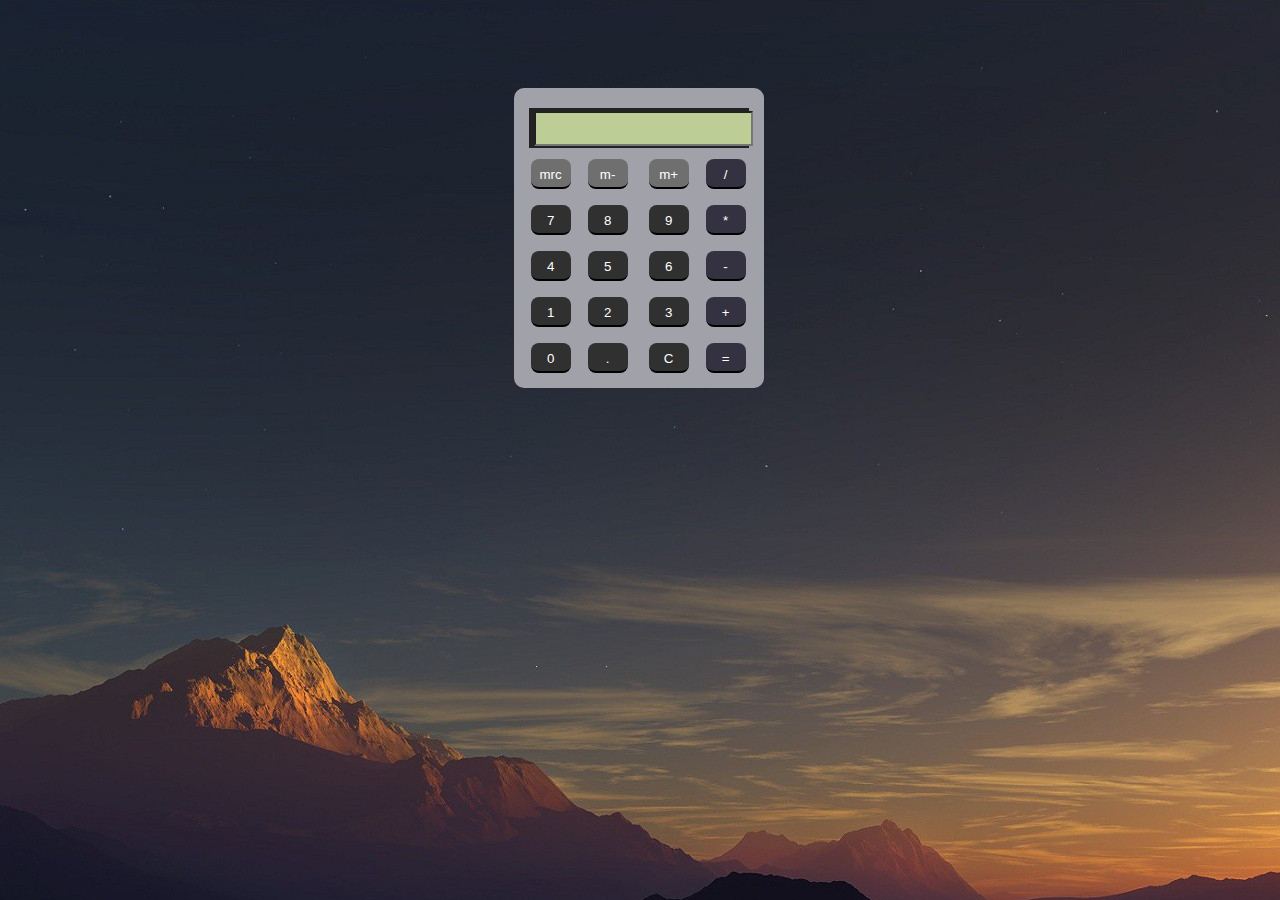
<file: calculator.html>
<!-- <!DOCTYPE html>
<html lang="en">
<head>
    <meta charset="UTF-8">
    <meta http-equiv="X-UA-Compatible" content="IE=edge">
    <meta name="viewport" content="width=device-width, initial-scale=1.0">
    <title>Calculator</title>

<style>

@import url('https://fonts.googleapis.com/css?family=Space+Mono');

.cal
{
    font-family: 'Space Mono';
}


    input[type="button"]
    {
       border-radius: 20px;

       border-color: #8798e9;
       color: black;
       background-color: #D1D8FD;
       width: 100%;
       height: 100%;  
    }

    input[type="text"]
    {
       border-radius: 8px;
       border-color: #8798e9;
       color: black;
       background-color:  #D1D8FD;
       width: 96%; 
    }

    input[type="button"]:hover
    {
       border-radius: 8px;
       border-color: #68719e;
       color: black;
       background-color: #8a8ea3;
       width: 100%; 
    }
    
</style>
<script>
    function clr() 
    {
        document.getElementById('display') .value="";
    }
    function data(val)
    {
        document.getElementById('display') .value+=val;
    }
    function calculate()
    {
        var x=document.getElementById('display').value;
        document.getElementById('display').value=eval(x);    
    }

</script>
</head>

<body background="back 2.jpg">

<div class="cal">
    <centre>
    <h1>CALCULATOR</h1>
    <table>

        <tr>
            <td><input type="button" value="C" onclick="clr()" style="padding-left:20px;padding-right:20px"/></td>
            <td colspan="3"> <input type="text" id="display" disabled></td>
        </tr>

        <tr>
            <td><input cl type="button" value="+" onclick="data('+')"/></td>
            <td><input type="button" value="1" onclick="data('1')"/></td>
            <td><input type="button" value="2" onclick="data('2')"/></td>
            <td><input type="button" value="3" onclick="data('3')"/></td>
        </tr>

        <tr>
            <td><input type="button" value="-" onclick="data('-')"/></td>
            <td><input type="button" value="4" onclick="data('4')"/></td>
            <td><input type="button" value="5" onclick="data('5')"/></td>
            <td><input type="button" value="6" onclick="data('6')"/></td>
        </tr>

        <tr>
            <td><input type="button" value="*" onclick="data('*')"/></td>
            <td><input type="button" value="7" onclick="data('7')"/></td>
            <td><input type="button" value="8" onclick="data('8')"/></td>
            <td><input type="button" value="9" onclick="data('9')"/></td>
        </tr>

        <tr>
            <td><input type="button" value="/" onclick="data('/')"/></td>
            <td><input type="button" value="." onclick="data('.')"/></td>
            <td><input type="button" value="0" onclick="data('0')"/></td>
            <td><input type="button" value="=" onclick="calculate()"/></td>
        </tr>
    </table>
    </centre>
</div>
</body>
</html> -->
<html>
<div class="box">
    <div class="display"><input type="text" readonly size="18" id="d"></div>
    <div class="keys">
        <p><input type="button" class="button gray" 
        value="mrc" onclick='c'><input type="button" class="button gray" 
        value="m-" onclick='c'>
        <input type="button" class="button gray" value="m+" onclick='c'><input type="button" class="button pink" 
        value="/" onclick='v("/")'></p>
        <p><input type="button" class="button black" 
        value="7" onclick='v("7")'><input type="button" 
        class="button black" value="8" onclick='v("8")'>
        <input type="button" class="button black" value="9" 
        onclick='v("9")'><input type="button" 
        class="button pink" value="*" onclick='v("*")'></p>
        <p><input type="button" class="button black" 
        value="4" onclick='v("4")'><input type="button" 
        class="button black" value="5" onclick='v("5")'>
        <input type="button" class="button black" value="6" 
        onclick='v("6")'><input type="button" 
        class="button pink" value="-" onclick='v("-")'></p>
        <p><input type="button" class="button black" 
        value="1" onclick='v("1")'><input type="button" 
        class="button black" value="2" onclick='v("2")'>
        <input type="button" class="button black" value="3" 
        onclick='v("3")'><input type="button" 
        class="button pink" value="+" onclick='v("+")'></p>
        <p><input type="button" class="button black" 
        value="0" onclick='v("0")'><input type="button" 
        class="button black" value="." onclick='v(".")'>
        <input type="button" class="button black" value="C" 
        onclick='c("")'><input type="button" 
        class="button orange" value="=" onclick='e()'></p>
    </div>
    </div>

<head> 
    <title>Calculator</title>
    <style>
        body
.box
{
background-color:#a1a1aa;
height:300px;
width:250px;
border-radius:10px;
position:relative;
top:80px;
left:40%;
} 

.display
{
background-color:#222;
width:220px;
position:relative;
left:15px;
top:20px;
height:40px;
}
.display input
{
position:relative;
left:5px;
top:3px;
bottom: 3px;
height:35px;
color:black;
background-color:#bccd95;
font-size:18px;
text-align:right;
}

.keys
{
position:relative;
top:15px;
}
.button
{
width:40px;
height:30px;
border:none;
border-radius:8px;
margin-left:17px;
cursor:pointer;
border-top:2px solid transparent;
}
.button.gray
{
color:white;
background-color:#6f6f6f;
border-bottom:black 2px solid;
border-top:2px #6f6f6f solid;
}
.button.pink
{
color:rgb(255, 255, 255);
background-color:#343241;
border-bottom:black 2px solid;
}
.button.black
{
color:white;
background-color:303030;
border-bottom:black 2px solid;
border-top:2px 303030 solid;
}
.button.orange
{
color:rgb(255, 255, 255);
background-color:#343241;
border-bottom:black 2px solid;
border-top:2px FF9933 solid;
}
.gray:active
{
border-top:black 2px solid;
border-bottom:2px #6f6f6f solid;
}
.pink:active
{
border-top:black 2px solid;
border-bottom:#ff4561 2px solid;
}
.black:active
{
border-top:black 2px solid;
border-bottom:#303030 2px solid;
}
.orange:active
{
border-top:black 2px solid;
border-bottom:FF9933 2px solid;
}
p
{
line-height:10px;
}
</style>

<script>
    function c(val)
{
document.getElementById("d").value=val;
}
function v(val)
{
document.getElementById("d").value+=val;
}
function e() 
{ 
try 
{ 
  c(eval(document.getElementById("d").value)) 
} 
catch(e) 
{
  c('Error') 
} 
}
</script>
</head>  
<body background="back 2.jpg">
    
</body>
</html>
</file>
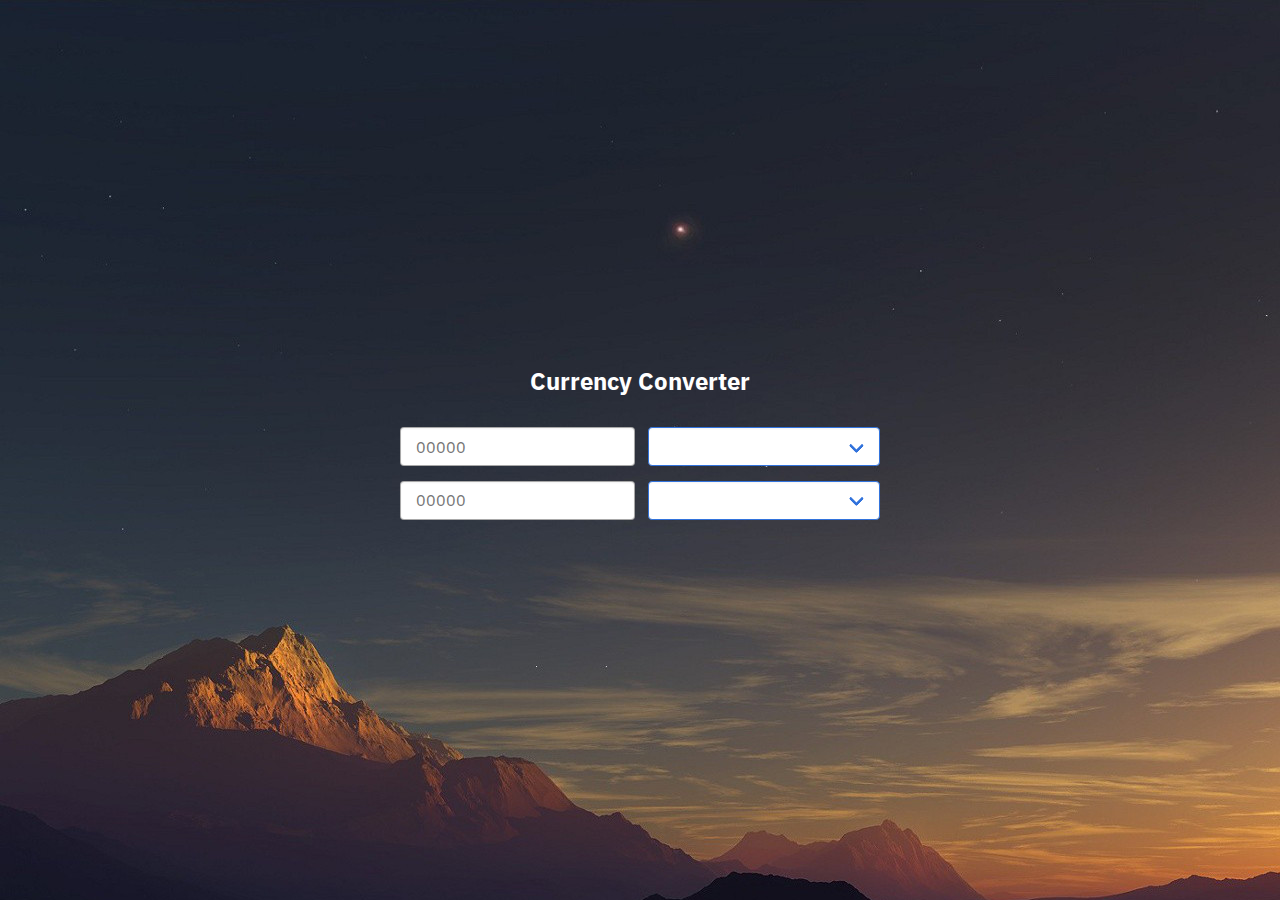
<file: currency.html>
<!-- <!DOCTYPE html>
<html lang="en">
<head>
    <meta charset="UTF-8">
    <meta http-equiv="X-UA-Compatible" content="IE=edge">
    <meta name="viewport" content="width=device-width, initial-scale=1.0">
    <title>Currency convertor</title>

    <style>
    @import url('https://fonts.googleapis.com/css?family=Space+Mono');

.con
{
    font-family: 'Space Mono';
}


        input[type="button"]
        {
            border-radius: 8px;
            border-color: #8798e9;
            color: black;
            background-color: #D1D8FD;
        }

        input[type="button"]
        {
            border-radius: 8px;
            border-color: #8798e9;
            color: black;
            background-color: #D1D8FD;
        }

        input[type="button"]:hover
        {
            background-color: #8a8ea3;
        }
    </style>
    
    <script>
        function clr()
        {
            document.getElementById('rupees').value="";
            document.getElementById('USD').value="";
            document.getElementById('pounds').value="";
            document.getElementById('euros').value="";
            document.getElementById('yen').value="";
        }

        function convert(val)
        {
            var x=document.getElementById('rupees').value;
            if(val==1)
            {
                document.getElementById('USD').value=x*0.014;
            }
            if(val==2)
            {
                document.getElementById('pounds').value=x*0.009;
            }
            if(val==3)
            {
                document.getElementById('euros').value=x*0.011;
            }
            if(val==4)
            {
                document.getElementById('yen').value=x*1.48;
            }
            

        }
    </script>

</head>
<body>
    <centre>
<div class="con">
    <h1>CONVERTOR</h1>

    <table>
        <tr>
            <td><input type="button" value="&#8377" onclick="convert('9')" style="padding-left:20px;padding-right:20px"/></td>
            <td colspan="3"><input type="text" id="rupees" ></td>
        </tr>

        <tr>
            <td><input type="button" value="&#36" onclick="convert('1')" style="padding-left:20px;padding-right:20px"/></td>
            <td colspan="3"><input type="text" id="USD" ></td>
        </tr>

        <tr>
            <td><input type="button" value="&#163" onclick="convert('2')" style="padding-left:20px;padding-right:20px"/></td>
            <td colspan="3"><input type="text" id="pounds" ></td>
        </tr>

        <tr>
            <td><input type="button" value="&#8364" onclick="convert('3')" style="padding-left:20px;padding-right:20px"/></td>
            <td colspan="3"><input type="text" id="euros" ></td>
        </tr>
        
        <tr>
            <td><input type="button" value="&#165;" onclick="convert('4')" style="padding-left:20px;padding-right:20px"/></td>
            <td colspan="3"><input type="text" id="yen" ></td>
        </tr>

        <tr>
            <td><input type="button" value="C" onclick="clr()" style="padding-left:20px;padding-right:20px"/></td>
        </tr>
            
    </table>
</div>
    </centre>   
</body>
</html> -->

<!DOCTYPE html>
<html lang="en">

<head>
  <meta charset="UTF-8" />
  <title>Currency Converter</title>
  <meta name="viewport" content="width=device-width, initial-scale=1.0" />
  <meta http-equiv="X-UA-Compatible" content="ie=edge" />
  <link rel="stylesheet" href="style.css" />
  <link href="https://fonts.googleapis.com/css2?family=IBM+Plex+Sans&display=swap" rel="stylesheet">
  <link rel="stylesheet" href="https://cdnjs.cloudflare.com/ajax/libs/font-awesome/4.7.0/css/font-awesome.min.css">
  <script src="https://ajax.googleapis.com/ajax/libs/jquery/3.5.1/jquery.min.js"></script>
<style>
    * {
    padding: 0;
    margin: 0;
    color: rgb(255, 255, 255);
    font-family: 'IBM Plex Sans', sans-serif;
}

body {
    height: 100vh;
    width: 100vw;
    overflow-x: hidden;
}

.currency-row-outer {
    display: flex;
    align-items: center;
    justify-content: center;
    height: 100%;
}

.currency-converter {
    width: 100%;
    max-width: 480px;
    text-align: center;
}

input,
select {
    color: #363636;
    font-size: 1rem;
    height: 2.3em;
    border-radius: 4px;
    max-width: 100%;
    width: calc(100% - 15px);
    margin: auto;
    outline: 0;
    background: #fff;
    border-color: #dbdbdb;
    padding-left: 15px;
    border: 1px solid #00000057;
    box-shadow: inset 0 0.0625em 0.125em rgb(10 10 10 / 5%);
    -webkit-appearance: none;
}

.field.grid-50-50 {
    display: grid;
    grid-template-columns: 1fr 1fr;
    grid-gap: 15px;
}

.currency-converter .colmun {
    margin-bottom: 15px;
}

select.currency {
    border-color: #3273dc;
    width: 100%;
    height: 100%;
    cursor: pointer;
    font-size: 1em;
    max-width: 100%;
    outline: 0;
    display: block;
}

.currency-converter .select {
    position: relative;
    height: 100%;
}

h2 {
    padding-bottom: 30px;
}

.currency-converter .select:after {
    transform: rotate(-45deg);
    transform-origin: center;
    content: "";
    border: 3px solid rgba(0, 0, 0, 0);
    border-radius: 2px;
    border-top: 0;
    border-right: 0;
    display: block;
    height: 0.525em;
    width: 0.525em;
    z-index: 4;
    position: absolute;
    top: 50%;
    right: 1.125em;
    margin-top: -0.4375em;
}

.select:not(:hover)::after {
    border-color: #3273dc;
}

.select:hover::after {
    border-color: #363636;
}
</style>
</head>

<body background="back 2.jpg">
  <div class="currency-row-outer">
    <div class="currency-converter">
      <h2>Currency Converter</h2>

      <div class="field grid-50-50">
        <div class="colmun col-left">
          <input type="number" class="form-input" id="number" placeholder="00000">
        </div>
        <div class="colmun col-right">
          <div class="select">
            <select name="currency" class="currency" onchange="updatevalue()"></select>
          </div>
        </div>
      </div>

      <div class="field grid-50-50">
        <div class="colmun col-left">
          <input type="text" class="form-input" id="output" placeholder="00000" disabled>
        </div>
        <div class="colmun col-right">
          <div class="select">
            <select name="currency" class="currency" onchange="updatevalue()"></select>
          </div>
        </div>
      </div>

    </div>
  </div>


  <script>
    const select = document.querySelectorAll('.currency');
    const number = document.getElementById("number");
    const output = document.getElementById("output");


    fetch('https://api.frankfurter.app/currencies').then((data) => data.json())
      .then((data) => {
        display(data);
      });


    function display(data) {
      const entries = Object.entries(data);
      for (var i = 0; i < entries.length; i++) {
        select[0].innerHTML += `<option value="${entries[i][0]}">${entries[i][0]} : ${entries[i][1]}</option>`;
        select[1].innerHTML += `<option value="${entries[i][0]}">${entries[i][0]} : ${entries[i][1]}</option>`;
      }
    }



    function updatevalue() {
      let currency1 = select[0].value;
      let currency2 = select[1].value;

      let value = number.value;


      if (currency1 != currency2) {
        convert(currency1, currency2, value);
      } else {
        alert("Choose Diffrent Currency");
      }
    }


    function convert(currency1, currency2, value) {
      const host = "api.frankfurter.app";

      fetch(`https://${host}/latest?amount=${value}&from=${currency1}&to=${currency2}`)
        .then((val) => val.json())
        .then((val) => {
          console.log(Object.values(val.rates)[0]);
          output.value = Object.values(val.rates)[0];
        });

    }
  </script>
</body>

</html>
</file>
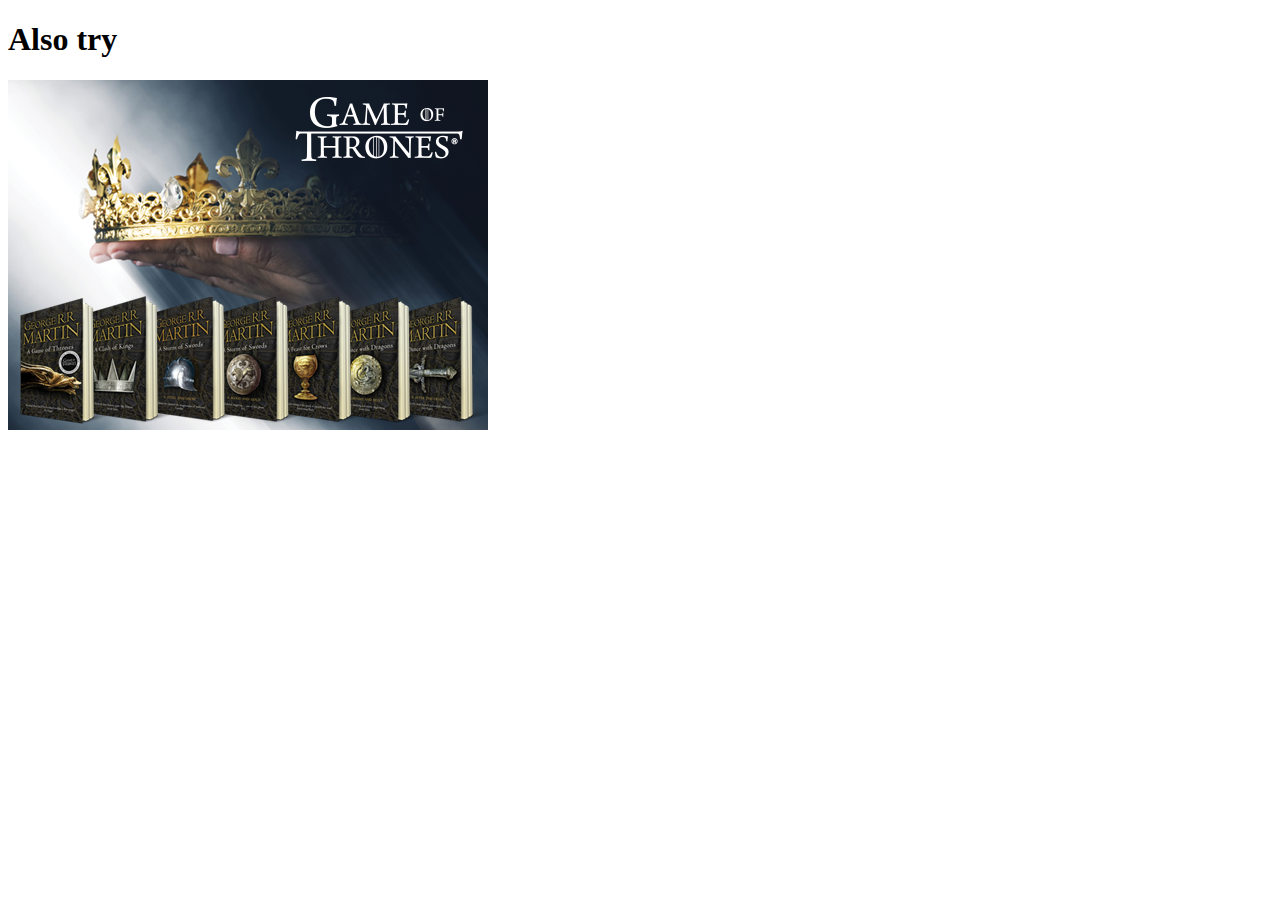
<file: frame1.html>
<!DOCTYPE html>
<html lang="en">
<head>
    <meta charset="UTF-8">
    <meta http-equiv="X-UA-Compatible" content="IE=edge">
    <meta name="viewport" content="width=device-width, initial-scale=1.0">
    <title>frame 1</title>
</head>
<body>
    <h1>Also try</h1>
    <img src="got.png" alt="got">

    
</body>
</html>
</file>
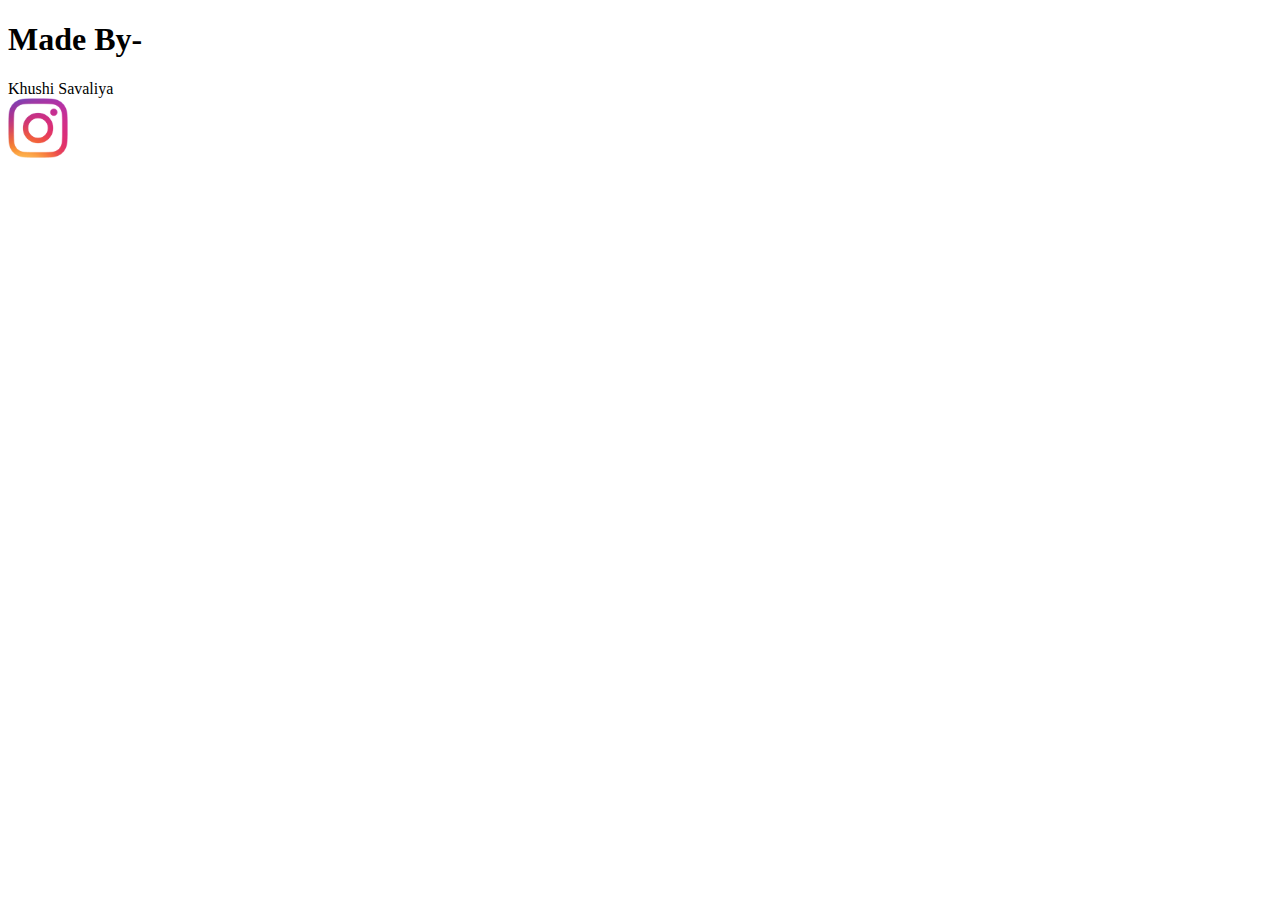
<file: frame2.html>
<!DOCTYPE html>
<html lang="en">
<head>
    <meta charset="UTF-8">
    <meta http-equiv="X-UA-Compatible" content="IE=edge">
    <meta name="viewport" content="width=device-width, initial-scale=1.0">
    <title>frame 2</title>
</head>
<body>
    <h1>Made By-</h1>
    <p>Khushi Savaliya 
        <br>
        <a href= "https://www.instagram.com/khushisavaliya__/">  <img src="instagram.png" alt="instagram" width="60" height="60">   </a>
    </p>
    
</body>
</html>
</file>
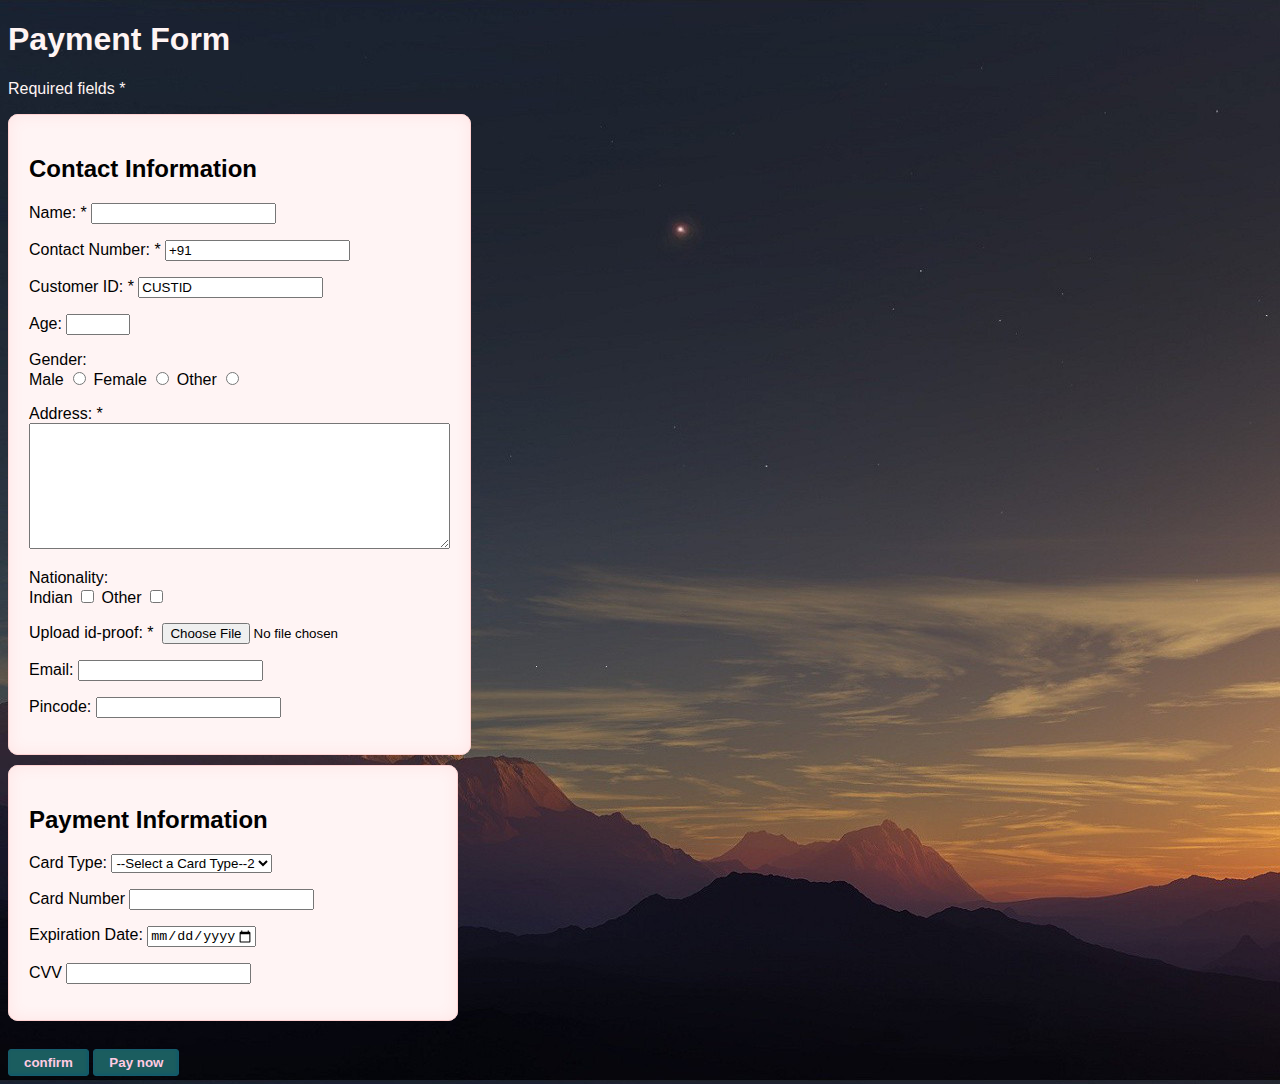
<file: Payment_form.html>
<!DOCTYPE html>
<html lang="en">
<head>
    <meta charset="UTF-8">
    <meta http-equiv="X-UA-Compatible" content="IE=edge">
    <meta name="viewport" content="width=device-width, initial-scale=1.0">
    <link rel="stylesheet" href="stylepayment.css">
    <title>Payment Form</title>

    <script>
        function validate()
        {
            var n=document.getElementById("name");
            if(n.value=="")
            {
                alert("Name not entered");
                n.style.border="2px solid red";
                return false;
            }
            else
            {
                if(patt_name.test(n.value))
                {
                    alert("Data submitted");
                    return true;
                }
                else
                {
                    alert("Not in format");
                    n.style.border="2px solid red";
                    return false;
                }
            }
        }
    </script>

</head>
<body
    background="back 2.jpg">
    <form name="form1" onsubmit="return validate()" action="">
    <div class="all">
        <div class="heading">
        <h1>Payment Form</h1>
        <p>Required fields *</p>
        </div>
    
    <div class="contact-info">   
    <fieldset>
       <h2>Contact Information</h2>
        <p>Name: * <input type="text" name="name" id="name" maxlength="15" pattern="(^[A-Za-z]+\s[A-Za-z]+$)" required></p>
       
        <p>Contact Number: * <input type="text" value="+91"  name="contact" maxlength="10" pattern="^([7-9][0-9]{9})" required>  </p>

        <p>Customer ID: * <input type="text" value="CUSTID" name="customerid" maxlength="8" pattern="[a-zA-Z0-9]+"></p> 
       
        <p>Age: <input type="number" min="15" max="120"></p>

        <p>
        Gender: <br>
          Male <input type="radio" name="gender" id="male">
          Female <input type="radio" name="gender" id="female">
          Other <input type="radio" name="gender" id="Other">
        </p>

        <p> Address: * <textarea name="address" id="address" cols="50" rows="8" required></textarea></p> 
    
        <p> Nationality: <br>
           Indian <input type="checkbox" name="nationality">
           Other <input type="checkbox" name="nationality">
        <br></p>
    
        <p>
           Upload id-proof: * &nbsp;<input type="file" name="file" size="8 charaters" maxlength="300kb" required>
        </p>
        <p>Email: <input type="email" name="email" id="email" pattern="(^([A-za-z0-9\.-]+)@([A-za-z0-9-]+).([a-z]{2,3})$)"></p>
        <p>Pincode: <input type="number" name="pincode" id="pincode"></p>
   </fieldset>
   </div> 

    <div class="payment-info">
    <fieldset>    
    <h2>Payment Information</h2>
        <p>Card Type:
        <select name="card_type" id="card_type">
            <option value="">--Select a Card Type--2</option>
            <option value="visa">Visa</option>
            <option value="rupay">Rupay</option>
            <option value="mastercard">Matercard</option>
        </select>
        </p>
        <p>
        Card Number <input type="number" name="card_number" id="card_number">
        </p>
        <p>
        Expiration Date: <input type="date" name="exp_date" id="exp_date" min="2015-01-01" max="2026-01-01">
        </p>
        <p>CVV <input type="password" name="cvv" id="cvv"></p>
    </fieldset>
    
       
        <br>
        <input type="submit" name="confirm" value="confirm">
        <input type="submit" value="Pay now">
    </div>
    </form>
    </div>
    
</body>
</html>
</file>
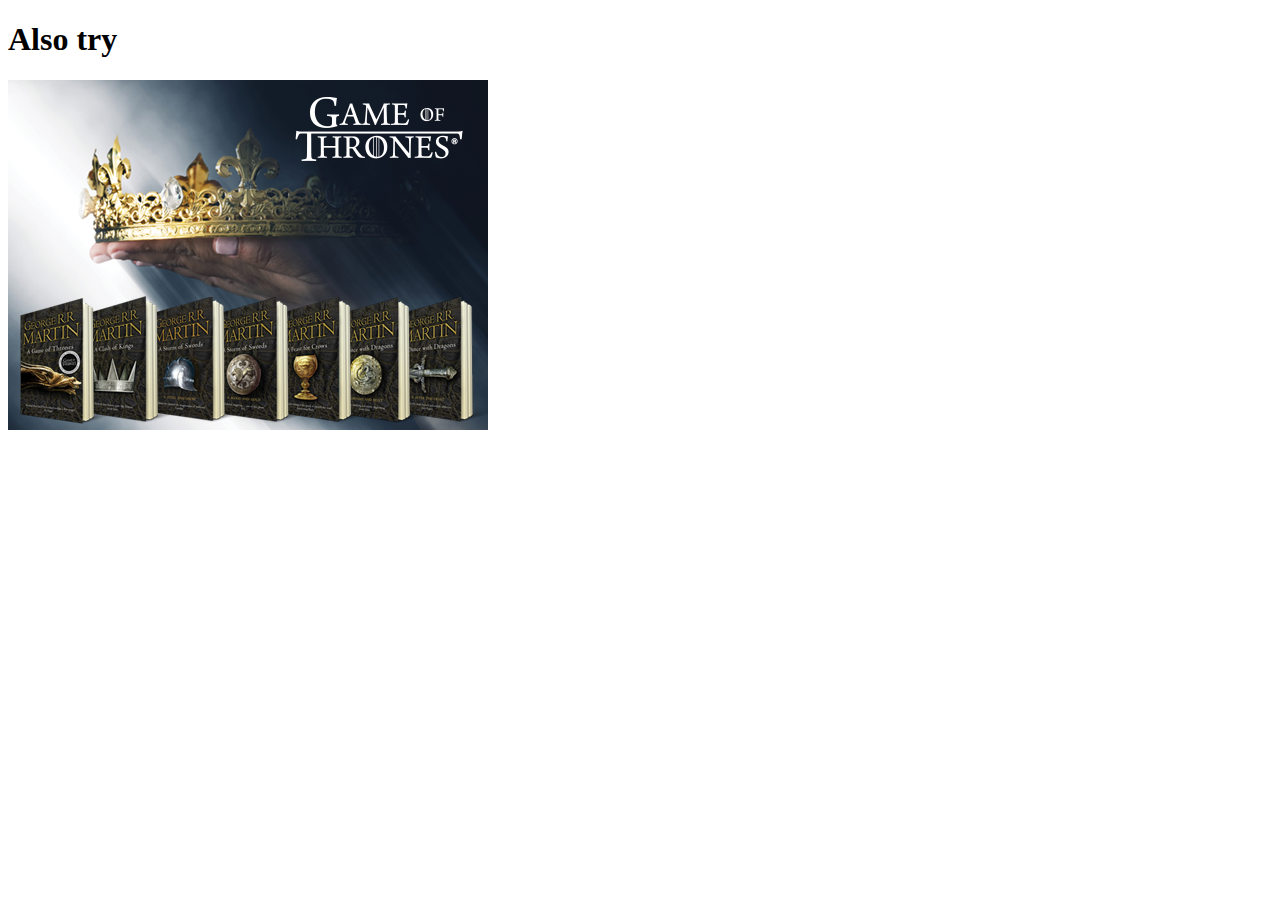
<file: src/frame1.html>
<!DOCTYPE html>
<html lang="en">

<head>
    <meta charset="UTF-8">
    <meta http-equiv="X-UA-Compatible" content="IE=edge">
    <meta name="viewport" content="width=device-width, initial-scale=1.0">
    <title>frame 1</title>
</head>

<body>
    <h1>Also try</h1>
    <img src="../assets/images/got.png" alt="got">


</body>

</html>
</file>
<file: style.css>
.buy-now
{
    text-align: left;
    font-family:'Lucida Sans', 'Lucida Sans Regular', 'Lucida Grande', 'Lucida Sans Unicode', Geneva, Verdana, sans-serif
}



.styled-table {
    border-collapse: collapse;
    margin: 25px 0;
    font-size: 0.9em;
    font-family: sans-serif;
    min-width: 400px;
    box-shadow: 0 0 20px rgba(0, 0, 0, 0.15);
}

table.styled-table {
    margin-left:auto; 
    margin-right:auto;
  }

.styled-table thead tr {
    background-color: #009879;
    color: #ffffff;
    text-align: left;
}

.styled-table th,
.styled-table td {
    padding: 12px 15px;
}

.styled-table tbody tr {
    border-bottom: 1px solid #dddddd;
}

.styled-table tbody tr:nth-of-type(even) {
    background-color: #f3f3f3;
}

.styled-table tbody tr:last-of-type {
    border-bottom: 2px solid #009879;

}

.footer-bottom  {
    background: #a5c2da;
    color: #000000;
    height: 25px;
}
</file>
<file: stylepayment.css>
.heading
{
  color: #FFF4F4;   
}


.contact-info, .payment-info
{
    max-width: 450px;
    font-family: "Lucida Sans Unicode", "Lucida Grande", sans-serif;
}

.all
{
    font-family: "Lucida Sans Unicode", "Lucida Grande", sans-serif; 
}

.contact-info fieldset, .payment-info fieldset
{
	border-radius: 10px;
	-webkit-border-radius: 10px;
	-moz-border-radius: 10px;
	margin: 0px 0px 10px 0px;
	border: 1px solid #FFD2D2;
	padding: 20px;
	background: #FFF4F4;
	box-shadow: inset 0px 0px 15px #FFE5E5;
	-moz-box-shadow: inset 0px 0px 15px #FFE5E5;
	-webkit-box-shadow: inset 0px 0px 15px #FFE5E5;
}

.payment-info input[type=submit],
.payment-info input[type=button]{
	background: #1b5d5f;
	border: 1px solid #145b6d;
	padding: 5px 15px 5px 15px;
	color: #FFCBE2;
	box-shadow: inset -1px -1px 3px #135f72;
	-moz-box-shadow: inset -1px -1px 3px #135869;
	-webkit-box-shadow: inset -1px -1px 3px #10596b;
	border-radius: 3px;
	border-radius: 3px;
	-webkit-border-radius: 3px;
	-moz-border-radius: 3px;	
	font-weight: bold;
}
</file>
